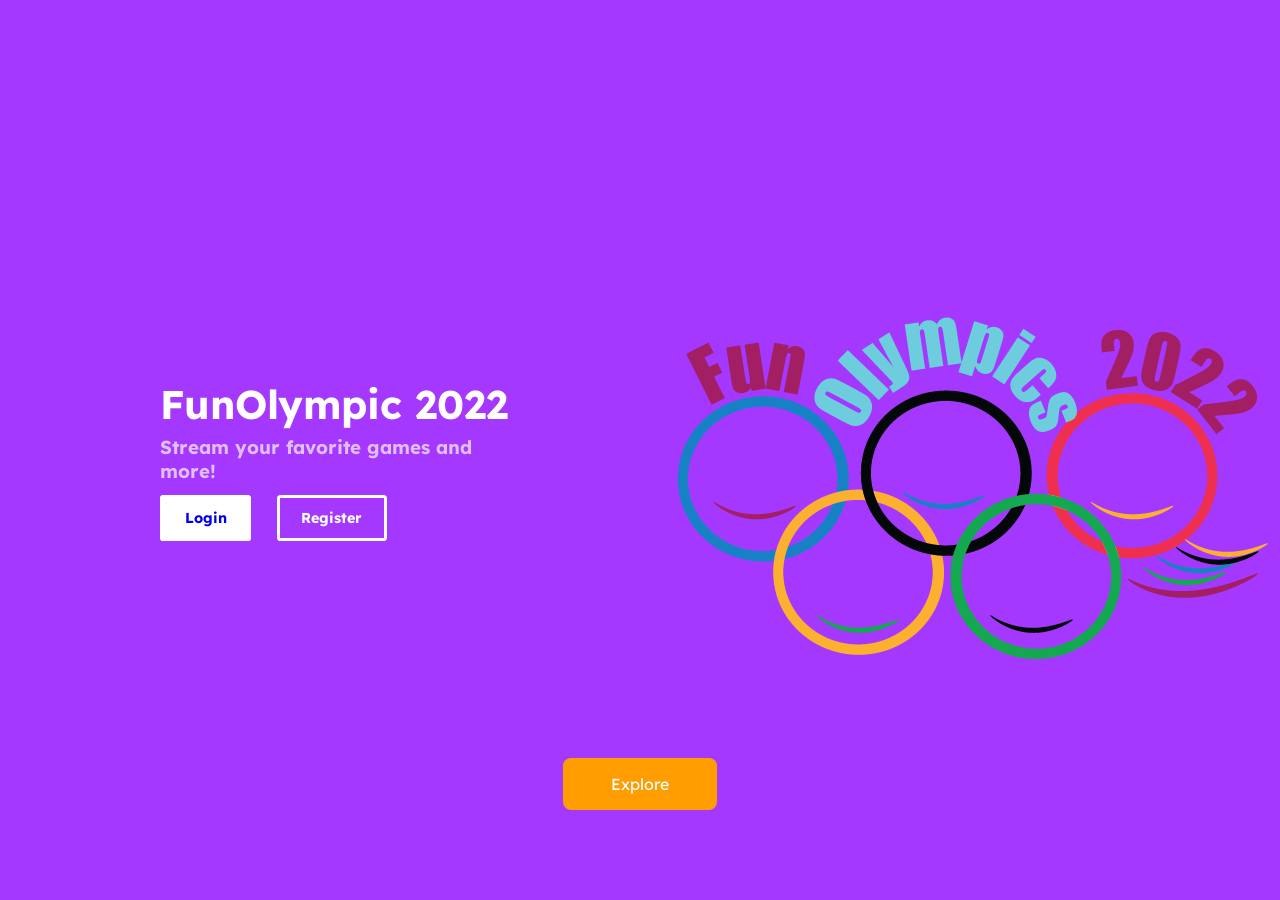
<file: index.html>
<!DOCTYPE html>
<html lang="en">
<head>
    <meta charset="UTF-8">
    <meta http-equiv="X-UA-Compatible" content="IE=edge">
    <link rel="stylesheet" href="./css/index.css">
    <meta name="viewport" content="width=device-width, initial-scale=1.0">
    <title>Fun Olympic</title>
</head>
<body>
    <!--landing container-->
    <div class="landing-container">
        <div class="left">
          <h1>FunOlympic 2022</h1>
          <h3>Stream your favorite games and more!</h3>
          <div class="button">
            <!--login / register links-->
             <a href="login.html">Login</a>
             <a href="register.html">Register</a>
          </div>
        </div>
        <div class="right">
           <img src="./images/logo.png" alt="">
        </div>
        <a href="" id="explore">Explore</a>
    </div>
   
    

</body>
</html>
</file>
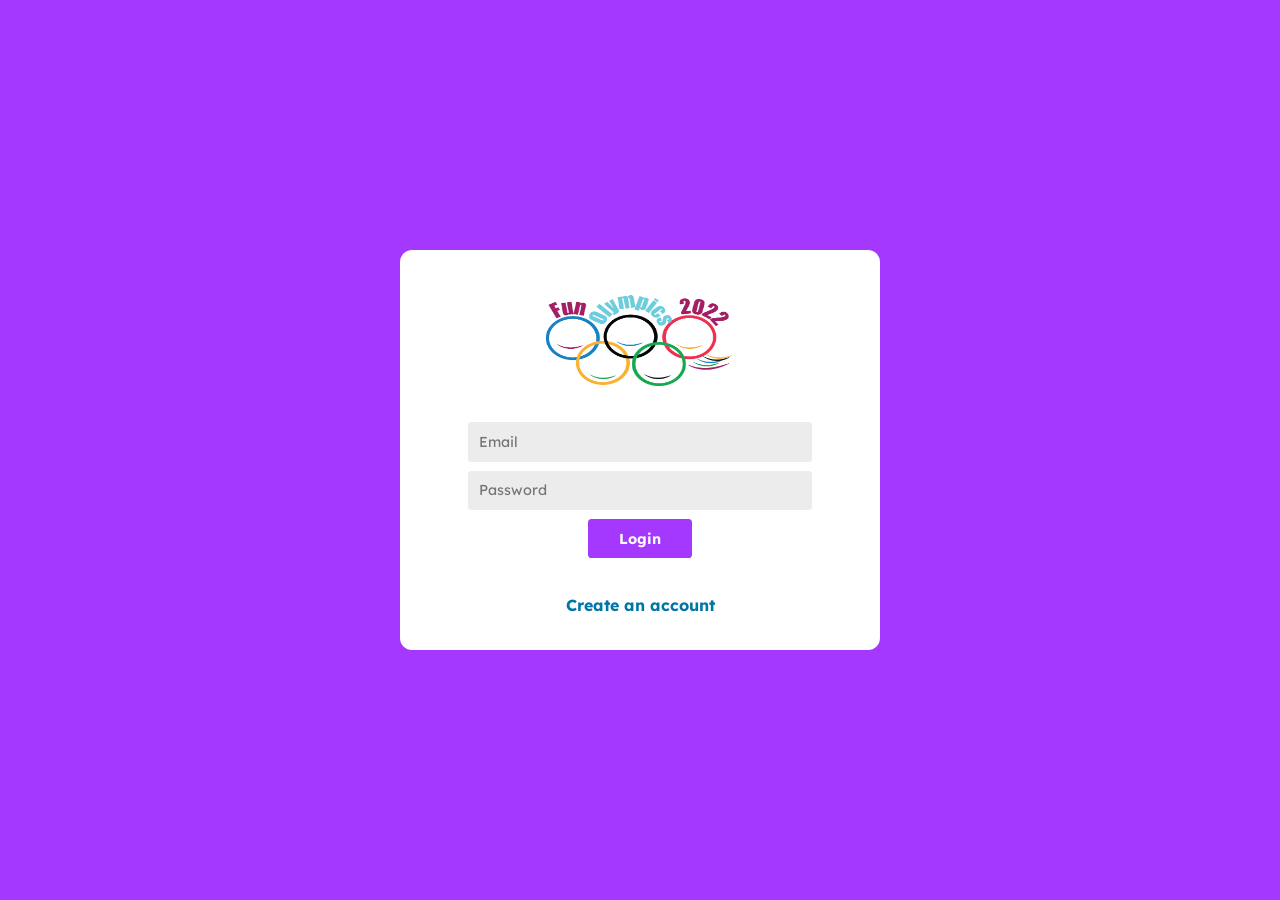
<file: login.html>
<!DOCTYPE html>
<html lang="en">

<head>
    <meta charset="UTF-8">
    <meta http-equiv="X-UA-Compatible" content="IE=edge">
    <meta name="viewport" content="width=device-width, initial-scale=1.0">
    <title>Login</title>
</head>

<style>
    @import url('https://fonts.googleapis.com/css2?family=Lexend&display=swap');

    * {
        font-family: 'Lexend', sans-serif;
    }

    body {
        margin: 0;
        padding: 0;
        width: 100%;
        display: flex;
        height: 100vh;
        justify-content: center;
        align-items: center;
        background-color: #A438FF;
    }

    .container {
        background-color: white;
        width: 30em;
        min-width: 25em;
        height: 25em;
        min-height: 25em;
        box-sizing: border-box;
        display: flex;
        flex-direction: column;
        border-radius: .75em;
    }

    .left {
        width: 100%;
        height: 40%;
        display: flex;
        align-items: center;
        justify-content: center;
    }

    .left img {
        width: 40%;
        height: 70%;
    }

    .container form {
        width: 100%;
        height: auto;
        box-sizing: border-box;
        display: flex;
        flex-direction: column;
        justify-content: center;
        align-items: center;
        padding: .5em .15em;
    }

    form input {
        width: 70%;
        height: 2.75em;
        outline: none;
        border: none;
        border-radius: .25em;
        background-color: rgba(128, 128, 128, 0.15);
        margin: .3em 0;
        padding: 0 0 0 .75em;
        font-size: .9em;
    }

    input[type='submit'] {
        width: auto;
        height: auto;
        padding: .75em 2.15em;
        background-color: #A438FF;
        color: white;
        font-weight: bold;
        cursor: pointer;
    }

    a {
        text-align: center;
        text-decoration: none;
        color: #0175a7;
        font-weight: bold;
        margin-top: 1.5em;
    }

    a:hover {
        text-decoration: underline;
    }
</style>

<body>
    <div class="container">
        <div class="left">
            <img src="./images/logo.png" alt="">
        </div>
        <form action="" method="post">
            <input type="text" name="email" placeholder="Email">
            <input type="password" name="password" placeholder="Password">
            <input type="submit" value="Login">
        </form>

        <a href="register.html">Create an account</a>
    </div>
</body>

</html>
</file>
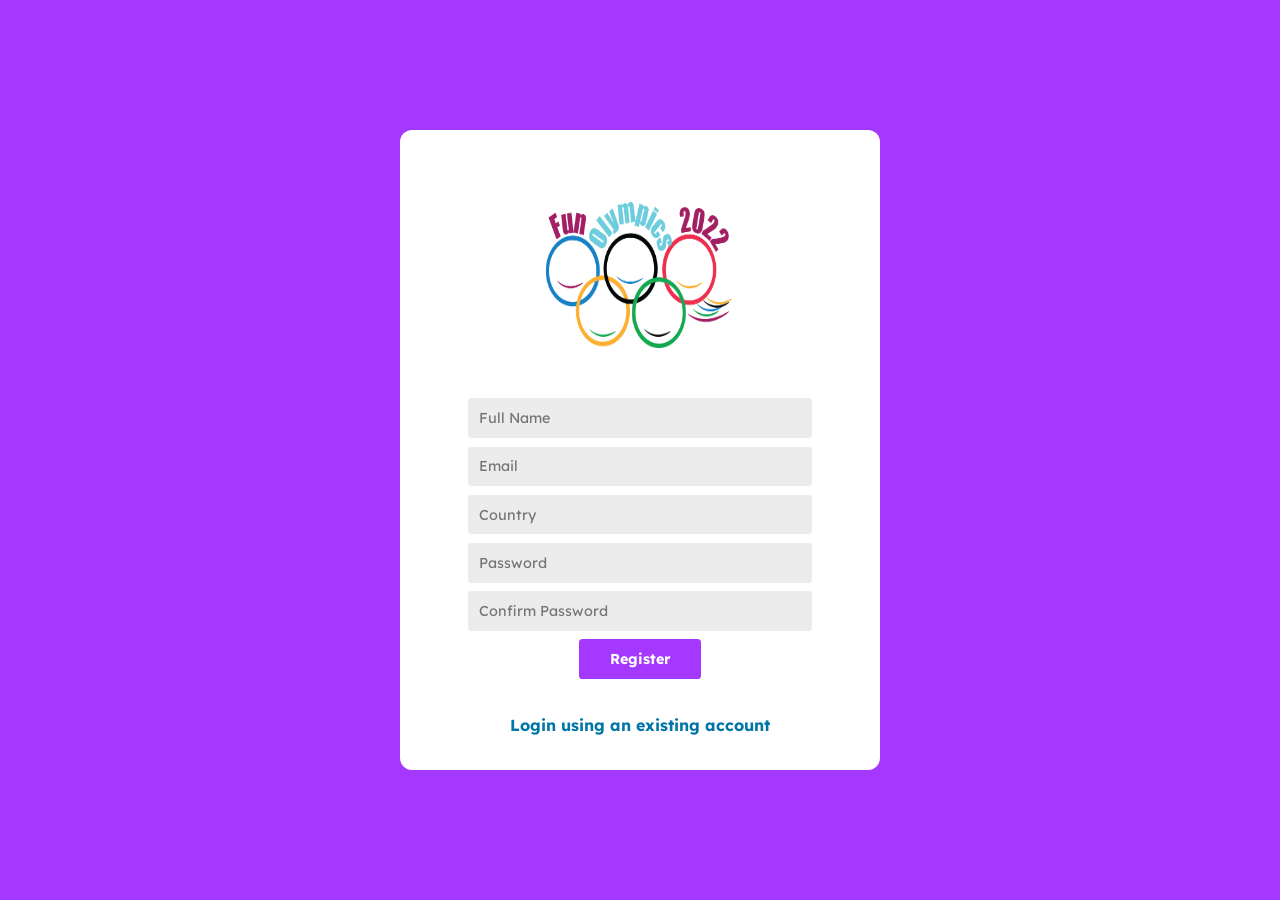
<file: register.html>
<!DOCTYPE html>
<html lang="en">
<head>
    <meta charset="UTF-8">
    <meta http-equiv="X-UA-Compatible" content="IE=edge">
    <meta name="viewport" content="width=device-width, initial-scale=1.0">
    <title>Login</title>
</head>

<style>
     @import url('https://fonts.googleapis.com/css2?family=Lexend&display=swap');

     *{
        font-family: 'Lexend', sans-serif;
     }

    body {
        margin: 0;
        padding: 0;
        width: 100%;
        display: flex;
        height: 100vh;
        justify-content: center;
        align-items: center;
        background-color: #A438FF;
    }

    .container {
        background-color: white;
        width: 30em;
        min-width: 25em;
        height: 40em;
        min-height: 30em;
        box-sizing: border-box;
        display: flex;
        flex-direction: column;
        border-radius: .75em;
    }

    .left {
        width: 100%;
        height: 40%;
        display: flex;
        align-items: center;
        justify-content: center;
    }

    .left img {
        width: 40%;
        height: 70%;
    }

    .container form {
        width: 100%;
        height: auto;
        box-sizing: border-box;
        display: flex;
        flex-direction: column;
        justify-content: center;
        align-items: center;
        padding: .5em .15em;
    }

    form input {
        width: 70%;
        height: 2.75em;
        outline: none;
        border: none;
        border-radius: .25em;
        background-color: rgba(128, 128, 128, 0.15);
        margin: .3em 0;
        padding: 0 0 0 .75em;
        font-size: .9em;
    }

    input[type='submit']{
        width: auto;
        height: auto;
        padding: .75em 2.15em;
        background-color: #A438FF;
        color: white;
        font-weight: bold;
        cursor: pointer;
    }

     a{
        text-align: center;
        text-decoration: none;
        color: #0175a7;
        font-weight: bold;
        margin-top: 1.5em;
     }
     a:hover{
        text-decoration: underline;
     }
</style>

<body>
    <div class="container">
        <div class="left">
            <img src="./images/logo.png" alt="">
        </div>
        <form action="" method="post">
            <input type="text" name="full_name" placeholder="Full Name">
            <input type="text" name="email" placeholder="Email">
            <input type="text" name="country" placeholder="Country">
            <input type="password" name="password" placeholder="Password">
            <input type="password" name="confirm_password" placeholder="Confirm Password">
            <input type="submit" value="Register">
        </form>
        <a href="login.html">Login using an existing account</a>
    </div>
</body>

</html>
</file>
<file: css/index.css>
@import url("https://fonts.googleapis.com/css2?family=Lexend&display=swap");
:root {
    --primary-color: #a438ff;
    --secondary-color: #0175a7;
    --tertiary-color: rgb(255, 157, 0);
}
* {
    font-family: "Lexend", sans-serif;
}

html {
    scroll-behavior: smooth;
}

body {
    margin: 0 !important;
    padding: 0;
    box-sizing: border-box;
    width: 100%;
    overflow-x: hidden;
    overflow-y: scroll;
    display: flex;
    flex-direction: column;
    justify-content: flex-start;
}

.landing-container {
    position: relative;
    width: 100%;
    height: 100vh;
    margin: 0;
    padding: 0;
    background-color: var(--primary-color);
    display: flex;
    justify-content: center;
    align-items: center;
}

.left {
    width: auto;
    padding: 0 10em;
}

.left > h1 {
    color: white;
    margin: 0.15em 0;
    font-size: 2.5em;
}

.left > h3 {
    margin: 0;
    color: rgba(255, 255, 255, 0.676);
}

.button {
    margin-top: 1.5em;
}

.button a {
    width: 2.5em;
    height: 2.5em;
    padding: 0.75em 1.5em;
    text-decoration: none;
    font-size: 0.9em;
    font-weight: bolder;
    border-radius: 0.25em;
}

.button a:first-of-type {
    margin-right: 1.5em;
    background-color: white;
    border: 0.25em solid white;
}

.button a:last-of-type {
    box-sizing: border-box;
    border: 0.25em solid white;
    color: white;
}

#explore {
    background-color: var(--tertiary-color);
    color: white;
    text-decoration: none;
    padding: 1em 3em;
    border-radius: 0.5em;
    position: absolute;
    bottom: 10%;
    left: 50%;
    transform: translateX(-50%);
}

.our-service {
    width: 100%;
    display: flex;
    flex-direction: column;
    align-items: center;
    margin-top: 5em;
    margin-bottom: 2.5em;
}

.our-service .card-section {
    width: 80%;
    margin: 2.5em auto;
    display: flex;
    justify-content: space-around;
    align-items: center;
    justify-items: center;
}

.our-service .card {
    width: 15em;
    height: 10em;
    position: relative;
    border-radius: 0.25em;
    overflow: hidden;
    justify-self: center;
}

.our-service .card img {
    width: 100%;
    height: 100%;
}

.our-service .card p {
    position: absolute;
    left: 50%;
    top: 50%;
    transform: translate(-50%, -50%);
    color: white;
    font-size: 2.5em;
    margin: 0;
    font-weight: bolder;
    text-shadow: 1px 1px black;
    z-index: 2;
}

.our-service .card span {
    position: absolute;
    left: 0;
    top: 0;
    width: 100%;
    height: 100%;
    background-color: rgba(0, 0, 0, 0.45);
    z-index: 1;
    text-align: center;
}

.news-section {
    width: 80%;
    padding: 1.5em 3em;
    display: grid;
    grid-template-columns: 60% 5% 30%;
    grid-template-rows: repeat(2, minmax(10em, 15em));
}

.news-card-section {
    width: 100%;
    grid-column-start: 1;
    grid-column-end: 2;
    grid-row-start: 1;
    grid-row-end: 4;
    padding: 1.5em 3em;
    align-self: center;
    display: flex;
    justify-content: center;
}

.news-card {
    width: 25em;
    height: 20em;
    box-shadow: 0.1em 0.1em 0.5em rgba(0, 0, 0, 0.279);
}
.news-card:first-of-type {
    margin-right: 1.85em;
}

.news-card p {
    margin: 0.15em 0 0.25em 0.35em;
}

.news-card img {
    width: 100%;
    height: 45%;
}

.fixture-card-section {
    width: 100%;
    height: 80%;
    grid-row-start: 1;
    grid-row-end: 4;
    grid-column-start: 3;
    grid-column-end: 4;
    display: flex;
    flex-direction: column;
    display: flex;
    flex-direction: column;
    align-items: center;
    justify-content: space-between;
    justify-self: center;
    align-self: center;
}

.fixture-card {
    width: 100%;
    box-shadow: 0.1em 0.1em 0.5em rgba(0, 0, 0, 0.279);
    display: flex;
    flex-direction: column;
    align-items: center;
    justify-content: center;
    padding: 1.5em;
    border-radius: .5em;
}

.fixture-card p {
   margin: 0;
}

.fixture-card p:first-of-type{
    font-size: 1.25em;
    font-weight: bolder;
    margin-bottom: .15em;
}

.fixture-card p:nth-of-type(2){
    font-size: 1em;
    color: grey;
    font-weight: bold;
    margin-bottom: .15em;
}
</file>
